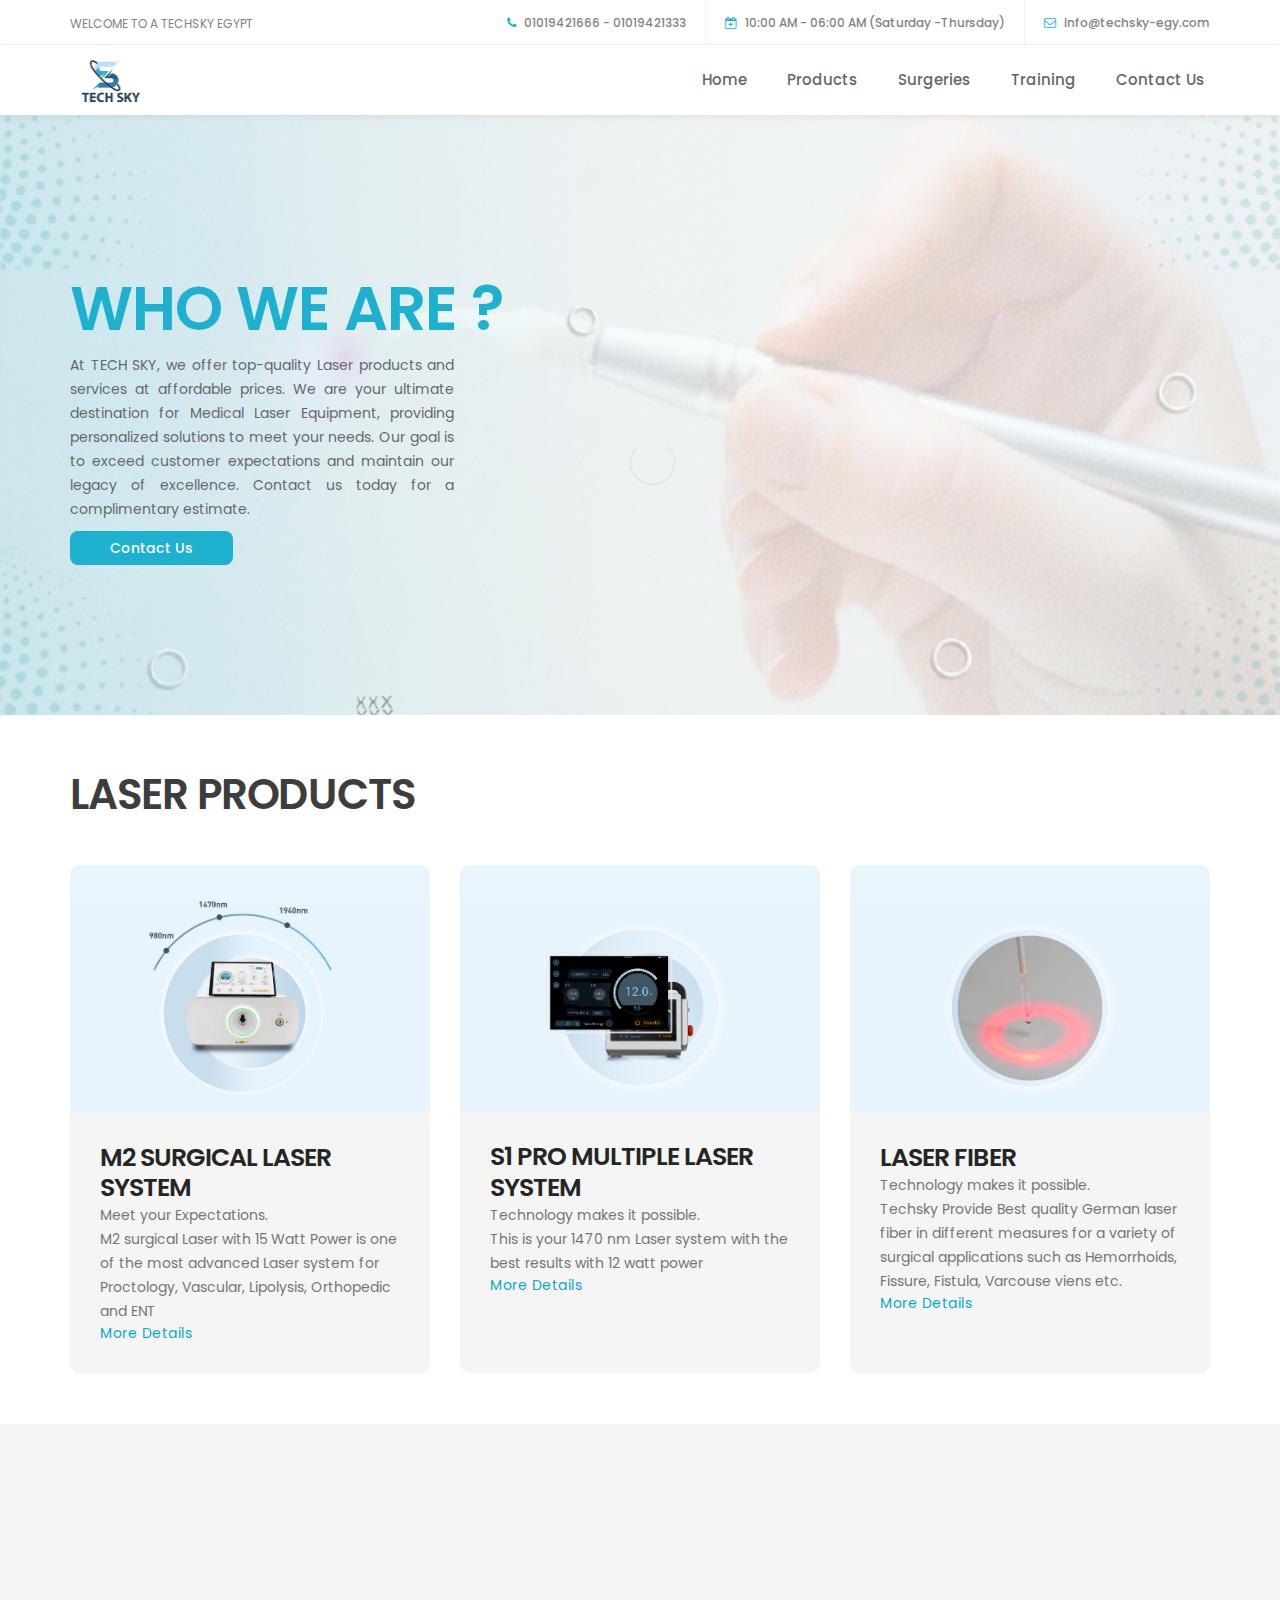
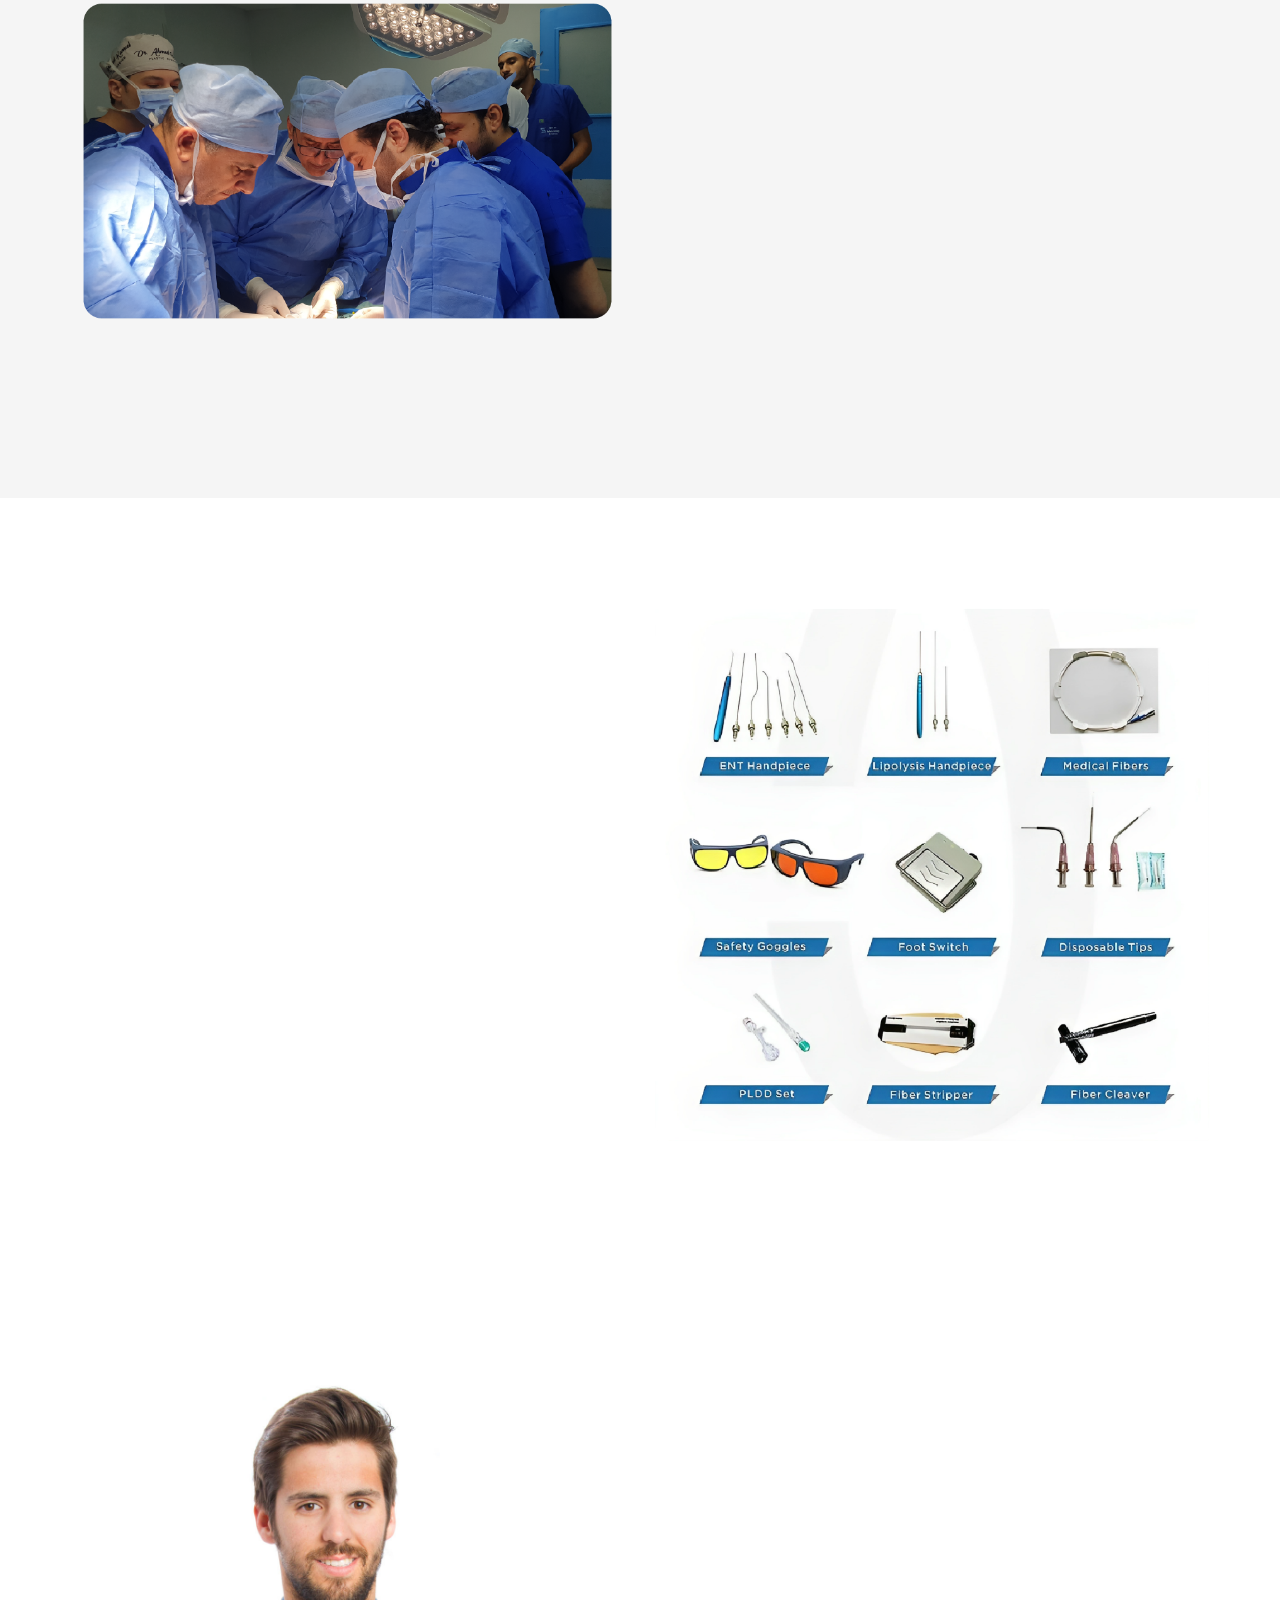
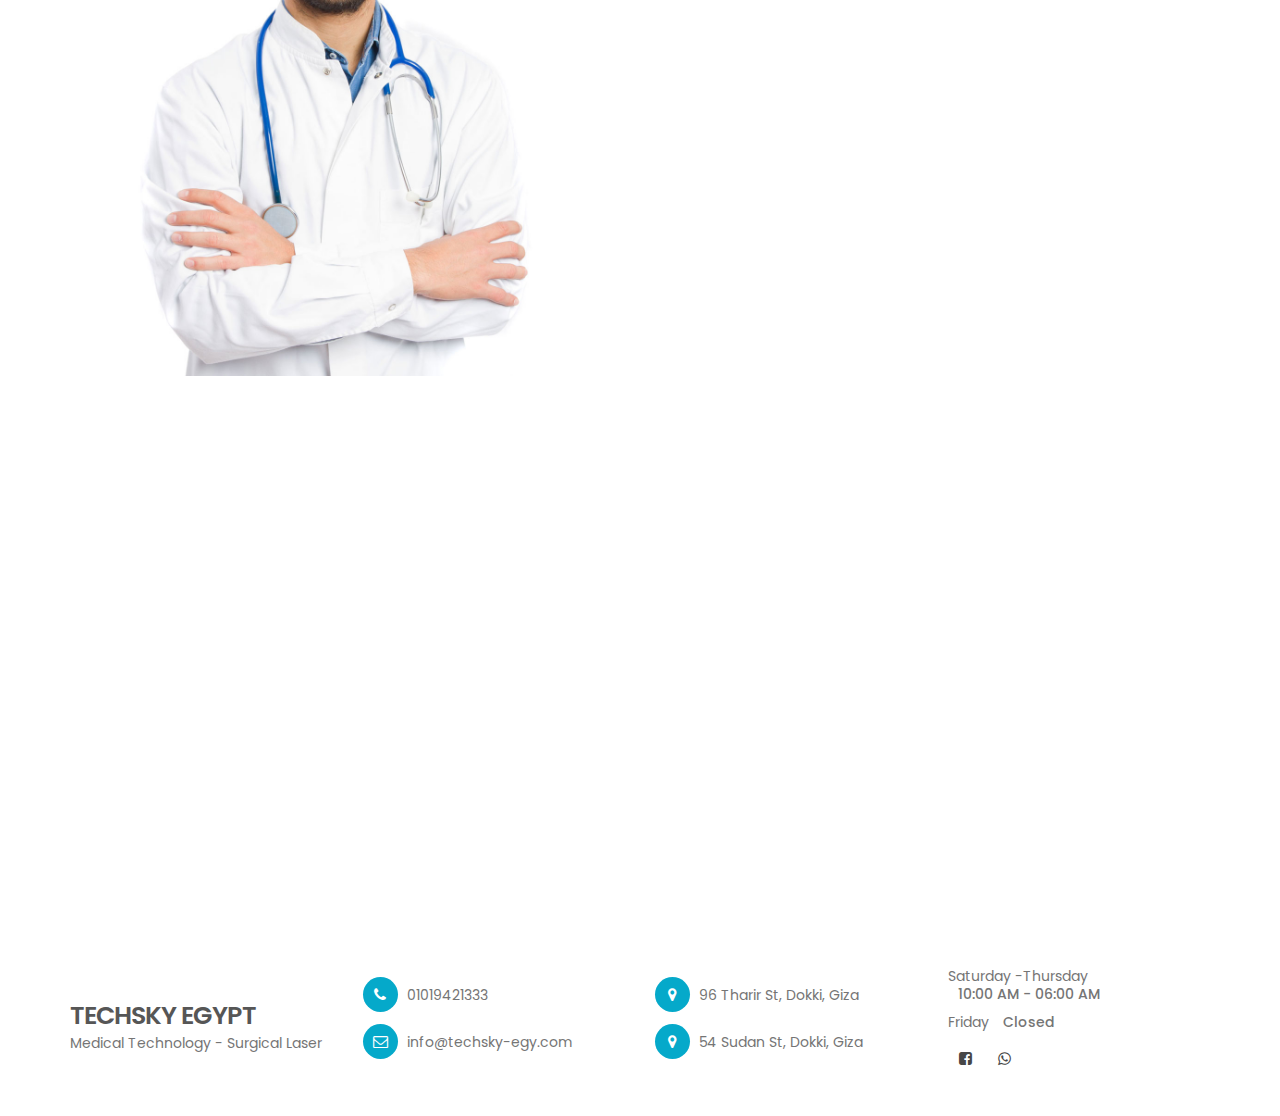
<file: index.html>
<!DOCTYPE html>
<html lang="en">

<head>

     <title>TECH SKY</title>
     <meta charset="UTF-8">
     <meta http-equiv="X-UA-Compatible" content="IE=Edge">
     <meta name="description" content="">
     <meta name="keywords" content="">
     <meta name="author" content="Tooplate">
     <meta name="viewport" content="width=device-width, initial-scale=1, maximum-scale=1">

     <link rel="stylesheet" href="css/bootstrap.min.css">
     <link rel="stylesheet" href="css/font-awesome.min.css">
     <link rel="stylesheet" href="css/animate.css">
     <link rel="stylesheet" href="css/owl.carousel.css">
     <link rel="stylesheet" href="css/owl.theme.default.min.css">

     <!-- MAIN CSS -->
     <link rel="stylesheet" href="css/tooplate-style.css">
     <link rel="icon" href="images/fav-icon.png" sizes="32x32" type="image/png">
</head>

<body id="top" data-spy="scroll" data-target=".navbar-collapse" data-offset="50">

     <!-- PRE LOADER -->
     <section class="preloader">
          <div class="spinner">
               <span class="spinner-rotate"></span>
          </div>
     </section>

     <!-- HEADER -->
     <header>
          <div class="container">
               <div class="row">
                    <div class="col-md-4 col-sm-5">
                         <p>WELCOME TO A TECHSKY EGYPT</p>
                    </div>
                    <div class="col-md-8 col-sm-7 text-align-right">
                         <span class="phone-icon"><i class="fa fa-phone"></i> <a
                                   href="https://wa.me/+2001019421666">01019421666</a>
                              - <a href="tel:01019421333">01019421333</a></span>
                         <span class="date-icon"><i class="fa fa-calendar-plus-o"></i> 10:00 AM - 06:00 AM (Saturday
                              -Thursday)</span>
                         <span class="email-icon"><i class="fa fa-envelope-o"></i> <a
                                   href="mailto:info@techsky-egy.com">info@techsky-egy.com</a></span>
                    </div>
               </div>
          </div>
     </header>

     <!-- MENU -->
     <section class="navbar navbar-default navbar-static-top" role="navigation">
          <div class="container">

               <div class="navbar-header">
                    <button class="navbar-toggle" data-toggle="collapse" data-target=".navbar-collapse">
                         <span class="icon icon-bar"></span>
                         <span class="icon icon-bar"></span>
                         <span class="icon icon-bar"></span>
                    </button>

                    <!-- lOGO TEXT HERE -->
                    <a href="index.html"><img src="./images/main-logo.webp" alt="Web site logo"></a>
               </div>

               <!-- MENU LINKS -->
               <div class="collapse navbar-collapse">
                    <ul class="nav navbar-nav navbar-right">
                         <li><a href="#home" class="smoothScroll">Home</a></li>
                         <li><a href="#products" class="smoothScroll">Products</a></li>
                         <li><a href="surgeries.html" class="smoothScroll">Surgeries</a></li>
                         <li><a href="#training" class="smoothScroll">Training</a></li>
                         <li><a href="#contact" class="smoothScroll">Contact Us</a></li>
                    </ul>
               </div>
          </div>
     </section>

     <!-- HOME -->
     <section id="home" class="homeLanding">
          <div class="container">
               <div class="landing-content">
                    <div class="col-md-6">
                         <h1>WHO WE ARE ?</h1>
                         <p>
                              At TECH SKY, we offer top-quality Laser products and services at affordable
                              prices. We are your ultimate destination for
                              Medical Laser Equipment, providing personalized solutions to meet your needs.
                              Our goal is to exceed customer
                              expectations and maintain our legacy of excellence. Contact us today for a
                              complimentary estimate.
                         </p>
                         <a href="#contact" class="section-btn btn btn-default">Contact Us</a>
                    </div>
               </div>
          </div>
     </section>
     <!-- <section id="home" class="slider">
          <div class="container">
               <div class="row">
                    <div class="item item-first">
                         <div class="landing-content">
                              <div class="col-md-offset-1 col-md-6">
                                   <h1>WHO WE ARE ?</h1>
                                   <p>
                                        At TECH SKY, we offer top-quality Laser products and services at affordable
                                        prices. We are your ultimate destination for
                                        Medical Laser Equipment, providing personalized solutions to meet your needs.
                                        Our goal is to exceed customer
                                        expectations and maintain our legacy of excellence. Contact us today for a
                                        complimentary estimate.
                                   </p>
                                   <a href="#contact" class="section-btn btn btn-default">Contact Us</a>
                              </div>
                         </div>
                    </div>
               </div>
          </div>
     </section> -->

     <!-- LASER PRODUCTS -->
     <section id="products">
          <div class="container">
               <div class="row">

                    <div class="col-md-12 col-sm-12">
                         <!-- SECTION TITLE -->
                         <div class="section-title wow fadeInUp" data-wow-delay="0.1s">
                              <h2>LASER PRODUCTS</h2>
                         </div>
                    </div>

                    <div class="col-md-4 col-sm-6">
                         <!-- NEWS THUMB -->
                         <div class="news-thumb wow fadeInUp products-card" data-wow-delay="0.4s">
                              <a href="m2-surgical.html">
                                   <img src="images/product-1.jpg" class="img-responsive" alt="">
                              </a>
                              <div class="news-info">
                                   <h3><a href="m2-surgical.html">M2 SURGICAL LASER SYSTEM</a></h3>
                                   <p>Meet your Expectations.</p>
                                   <p>M2 surgical Laser with 15 Watt Power is one of the most advanced Laser system for
                                        Proctology, Vascular, Lipolysis,
                                        Orthopedic and ENT </p>
                                   <span><a href="m2-surgical.html">More
                                             Details</a></span>
                              </div>
                         </div>
                    </div>

                    <div class="col-md-4 col-sm-6">
                         <!-- NEWS THUMB -->
                         <div class="news-thumb wow fadeInUp products-card" data-wow-delay="0.6s">
                              <a href="s1-pro.html">
                                   <img src="images/product-2.jpg" class="img-responsive" alt="">
                              </a>
                              <div class="news-info">
                                   <h3><a href="s1-pro.html">S1 PRO MULTIPLE LASER SYSTEM</a></h3>
                                   <p>Technology makes it possible.</p>
                                   <p>This is your 1470 nm Laser system with the best results with 12 watt power</p>
                                   <span><a href="s1-pro.html">More
                                             Details</a></span>
                              </div>
                         </div>
                    </div>

                    <div class="col-md-4 col-sm-6">
                         <!-- NEWS THUMB -->
                         <div class="news-thumb wow fadeInUp products-card" data-wow-delay="0.8s">
                              <a href="laser-fiber.html">
                                   <img src="images/product-3.jpg" class="img-responsive" alt="">
                              </a>
                              <div class="news-info">
                                   <h3><a href="laser-fiber.html">LASER FIBER</a></h3>
                                   <p>Technology makes it possible.</p>
                                   <p>Techsky Provide Best quality German laser fiber in different measures for a
                                        variety of surgical applications such as
                                        Hemorrhoids, Fissure, Fistula, Varcouse viens etc.</p>
                                   <span><a href="laser-fiber.html">More
                                             Details</a></span>
                              </div>
                         </div>
                    </div>

               </div>
          </div>
     </section>

     <!-- training -->
     <section id="training" class="bg-light">
          <div class="container">
               <div class="row">
                    <div class="col-md-6 col-sm-6">
                         <div class="">
                              <img src="images/TRANING.png" alt="">
                         </div>
                    </div>
                    <div class="col-md-6 col-sm-6">
                         <div class="about-info">
                              <h2 class="wow fadeInUp">TRANING</h2>
                              <div class="wow fadeInUp">
                                   <p>We Provide Training For Different specialists</p>
                                   <p>at Tech Sky, it is not just a place to pick a device, it is also a place for
                                        training in how to use Laser Device in
                                        different surgeries.</p>
                                   <a href="#contact" class="section-btn btn btn-default">Learn More</a>
                              </div>
                         </div>
                    </div>
               </div>
          </div>
     </section>

     <!-- Laser Access -->
     <section id="accessories">
          <div class="container">
               <div class="row d-flex align-items-center">
                    <div class="col-md-6 col-sm-6">
                         <div class="about-info">
                              <h2 class="wow fadeInUp">LASER ACCESSORIES</h2>
                              <div class="wow fadeInUp">
                                   <p>At Tech Sky, we supply materials and accessories for all of medical laser devices
                                        such as ( Laser Fibers, Hand-piece &
                                        etc )</p>
                                   <a href="accessories.html" class="section-btn btn btn-default">More Details</a>
                              </div>
                         </div>
                    </div>
                    <div class="col-md-6 col-sm-6">
                         <div class="">
                              <img src="images/ACCESSORIES.png" alt="">
                         </div>
                    </div>
               </div>
          </div>
     </section>


     <section id="contact">
          <div class="container">
               <div class="row">
                    <div class="col-md-6 col-sm-6">
                         <img src="images/appointment-image.jpg" class="img-responsive" alt="">
                    </div>
                    <div class="col-md-6 col-sm-6">
                         <!-- CONTACT FORM HERE -->
                         <form id="appointment-form" role="form" method="post" action="#">
                              <!-- SECTION TITLE -->
                              <div class="section-title wow fadeInUp">
                                   <h2>Contact Us</h2>
                              </div>
                              <div class="wow fadeInUp">
                                   <div class="col-sm-12 form-group">
                                        <label for="name">Name</label>
                                        <input type="text" class="form-control" id="name" name="name"
                                             placeholder="Full Name">
                                        <span class="error-message" style="color: red;"></span>
                                   </div>
                                   <div class="col-sm-12 form-group">
                                        <label for="email">Email</label>
                                        <input type="email" class="form-control" id="email" name="email"
                                             placeholder="Your Email">
                                        <span class="error-message" style="color: red;"></span>
                                   </div>
                                   <div class="col-sm-12 form-group">
                                        <label for="phone">Phone Number</label>
                                        <input type="text" class="form-control" id="phone" name="phone"
                                             placeholder="Phone">
                                        <span class="error-message" style="color: red;"></span>
                                   </div>
                                   <div class="col-sm-12 form-group">
                                        <label for="Message">Additional Message</label>
                                        <textarea class="form-control" rows="5" id="message" name="message"
                                             placeholder="Message"></textarea>
                                        <span class="error-message" style="color: red;"></span>
                                   </div>
                                   <div class="col-sm-12">
                                        <button type="submit" class="section-btn btn btn-default"
                                             style="width: 100%;padding-block: 12px;" id="cf-submit"
                                             name="submit">Submit
                                        </button>
                                   </div>
                              </div>
                         </form>
                    </div>
               </div>
          </div>
     </section>

     <!-- GOOGLE MAP -->
     <section id="google-map">
          <iframe
               src="https://www.google.com/maps/embed?pb=!1m18!1m12!1m3!1d3453.9061505016048!2d31.1954115!3d30.0395502!2m3!1f0!2f0!3f0!3m2!1i1024!2i768!4f13.1!3m3!1m2!1s0x145847de5da4b3bd%3A0xa9a4f32d90bdd820!2zVGVjaHNreSBDb-KAmSB8INiq2YMg2LPZg9in2Yo!5e0!3m2!1sen!2sus!4v1703271270224!5m2!1sen!2sus"
               width="100%" height="350" style="border:0;" frameborder="0" allowfullscreen="allow" loading="lazy"
               referrerpolicy="no-referrer-when-downgrade"></iframe>
     </section>

     <!-- FOOTER -->
     <footer>
          <div class="container">
               <div class="row">
                    <div class="col-md-3 col-sm-3">
                         <div class="footer-thumb footer-logo">
                              <img class="wow fadeInUp" src="images/logo.png" />
                              <h3>TECHSKY EGYPT</h3>
                              <p>Medical Technology - Surgical Laser</p>
                              <!-- <p>Al Duqqi, Ad Doqi, Dokki, Giza Governorate, Egyp</p> -->
                         </div>
                    </div>
                    <div class="col-md-3 col-sm-3">
                         <div class="footer-thumb">
                              <h4 class="wow fadeInUp">Contact Info</h4>
                              <div class="contact-info">
                                   <a href="tel:01019421333"><i class="fa fa-phone"></i> 01019421333</a>
                                   <a href="mailto:info@techsky-egy.com"><i class="fa fa-envelope-o"></i>
                                        info@techsky-egy.com</a>
                              </div>
                         </div>
                    </div>
                    <div class="col-md-3 col-sm-3">
                         <div class="footer-thumb">
                              <h4 class="wow fadeInUp">Address Details</h4>
                              <div class="contact-info">
                                   <a><i class="fa fa-map-marker"></i>
                                        96 Tharir St, Dokki, Giza</a>
                                   <a><i class="fa fa-map-marker"></i>
                                        54 Sudan St, Dokki, Giza</a>
                              </div>
                         </div>
                    </div>
                    <div class="col-md-3 col-sm-3">
                         <div class="footer-thumb">
                              <div class="opening-hours">
                                   <h4 class="wow fadeInUp">Opening Hours</h4>
                                   <p>Saturday -Thursday <span>10:00 AM - 06:00 AM</span></p>
                                   <p>Friday <span>Closed</span></p>
                              </div>
                              <ul class="social-icon">
                                   <li><a target="_blank" href="https://www.facebook.com/SkyTechMT?mibextid=LQQJ4d"
                                             class="fa fa-facebook-square" attr="facebook icon"></a></li>
                                   <!-- <li><a href="#" class="fa fa-instagram"></a></li> -->
                                   <li><a href="https://wa.me/+2001019421666" class="fa fa-whatsapp"></a></li>
                              </ul>
                         </div>
                    </div>
               </div>
          </div>
     </footer>

     <!-- SCRIPTS -->
     <script src="js/jquery.js"></script>
     <script src="js/bootstrap.min.js"></script>
     <script src="js/jquery.sticky.js"></script>
     <script src="js/jquery.stellar.min.js"></script>
     <script src="js/wow.min.js"></script>
     <script src="js/smoothscroll.js"></script>
     <script src="js/owl.carousel.min.js"></script>
     <script src="js/custom.js"></script>
     <script src="js/main.js"></script>

</body>

</html>
</file>
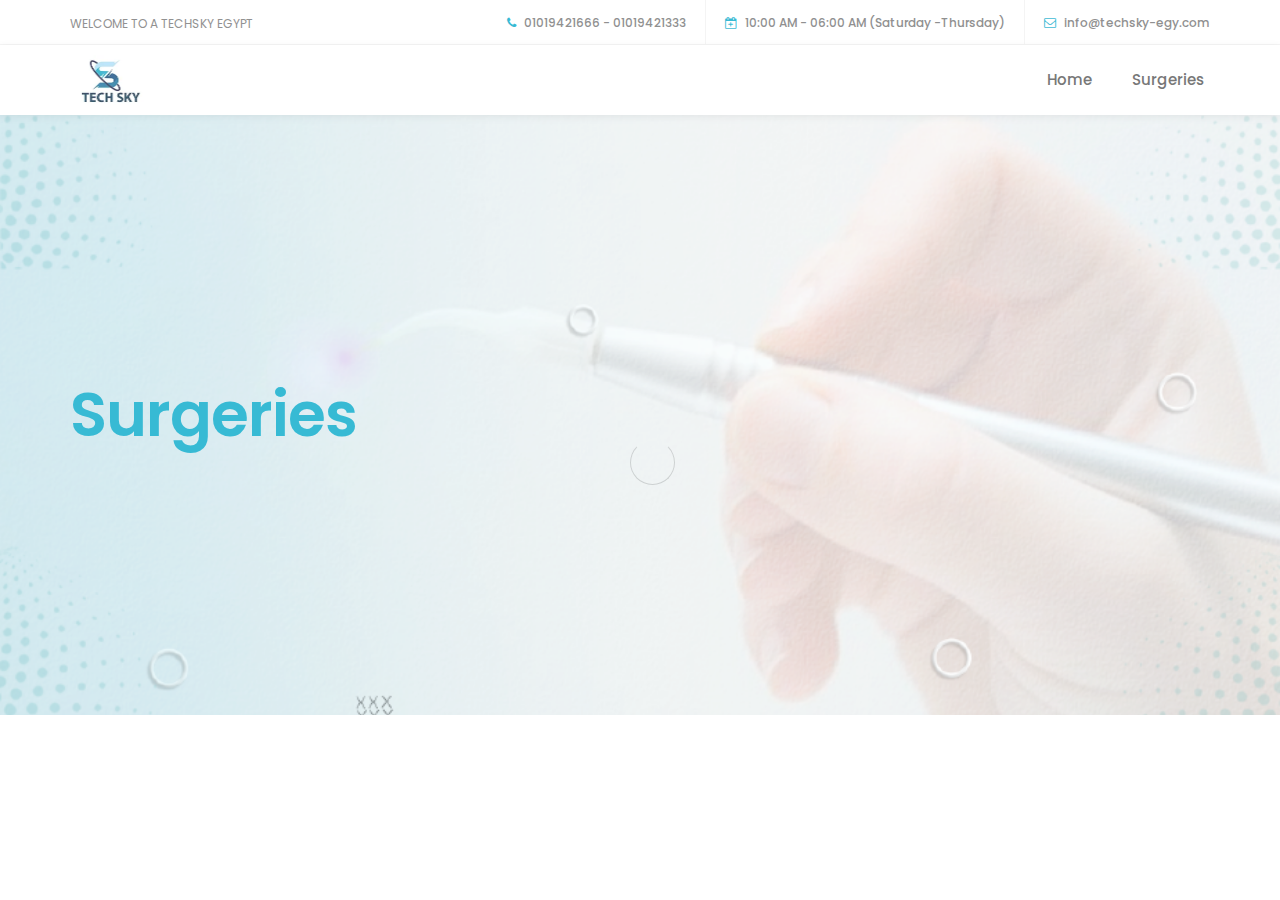
<file: surgeries.html>
<!DOCTYPE html>
<html lang="en">

<head>

    <title>TECH SKY</title>
    <meta charset="UTF-8">
    <meta http-equiv="X-UA-Compatible" content="IE=Edge">
    <meta name="description" content="">
    <meta name="keywords" content="">
    <meta name="author" content="Tooplate">
    <meta name="viewport" content="width=device-width, initial-scale=1, maximum-scale=1">

    <link rel="stylesheet" href="css/bootstrap.min.css">
    <link rel="stylesheet" href="css/font-awesome.min.css">
    <link rel="stylesheet" href="css/animate.css">
    <link rel="stylesheet" href="css/owl.carousel.css">
    <link rel="stylesheet" href="css/owl.theme.default.min.css">

    <!-- MAIN CSS -->
    <link rel="stylesheet" href="css/tooplate-style.css">
    <link rel="icon" href="images/fav-icon.png" sizes="32x32" type="image/png">


</head>

<body id="top" data-spy="scroll" data-target=".navbar-collapse" data-offset="50">

    <!-- PRE LOADER -->
    <section class="preloader">
        <div class="spinner">
            <span class="spinner-rotate"></span>
        </div>
    </section>

    <!-- HEADER -->
    <header>
        <div class="container">
            <div class="row">
                <div class="col-md-4 col-sm-5">
                    <p>WELCOME TO A TECHSKY EGYPT</p>
                </div>
                <div class="col-md-8 col-sm-7 text-align-right">
                    <span class="phone-icon"><i class="fa fa-phone"></i> <a
                            href="https://wa.me/+2001019421666">01019421666</a>
                        - <a href="tel:01019421333">01019421333</a></span>
                    <span class="date-icon"><i class="fa fa-calendar-plus-o"></i> 10:00 AM - 06:00 AM (Saturday
                        -Thursday)</span>
                    <span class="email-icon"><i class="fa fa-envelope-o"></i> <a
                            href="mailto:info@techsky-egy.com">info@techsky-egy.com</a></span>
                </div>
            </div>
        </div>
    </header>

    <!-- MENU -->
    <section class="navbar navbar-default navbar-static-top" role="navigation">
        <div class="container">

            <div class="navbar-header">
                <button class="navbar-toggle" data-toggle="collapse" data-target=".navbar-collapse">
                    <span class="icon icon-bar"></span>
                    <span class="icon icon-bar"></span>
                    <span class="icon icon-bar"></span>
                </button>

                <!-- lOGO TEXT HERE -->
                <a href="index.html"><img src="./images/main-logo.webp" alt="Web site logo"></a>
            </div>

            <!-- MENU LINKS -->
            <div class="collapse navbar-collapse">
                <ul class="nav navbar-nav navbar-right">
                    <li><a href="index.html" class="smoothScroll">Home</a></li>
                    <!-- <li><a href="#products" class="smoothScroll">Products</a></li> -->
                    <li><a href="surgeries.html" class="smoothScroll">Surgeries</a></li>
                    <!-- <li><a href="#training" class="smoothScroll">Training</a></li> -->
                    <!-- <li><a href="#contact" class="smoothScroll">Contact Us</a></li> -->
                </ul>
            </div>
        </div>
    </section>
    <!-- HOME -->
    <section id="home" class="homeLanding">
        <div class="container">
            <div class="landing-content">
                <div class="col-md-6">
                    <h1>Surgeries</h1>
                </div>
            </div>
        </div>
    </section>
    <!-- SCRIPTS -->
    <script src="js/jquery.js"></script>
    <script src="js/bootstrap.min.js"></script>
    <script src="js/jquery.sticky.js"></script>
    <script src="js/jquery.stellar.min.js"></script>
    <script src="js/wow.min.js"></script>
    <script src="js/smoothscroll.js"></script>
    <script src="js/owl.carousel.min.js"></script>
    <script src="js/custom.js"></script>
    <script src="js/main.js"></script>
</body>

</html>
</file>
<file: css/tooplate-style.css>
@import url('https://fonts.googleapis.com/css?family=Poppins:400,500,600');

body {
  background: #ffffff;
  font-family: 'Poppins', sans-serif;
  overflow-x: hidden;
}


/*---------------------------------------
     TYPOGRAPHY
  -----------------------------------------*/

h1,
h2,
h3,
h4,
h5,
h6 {
  font-weight: 600;
  line-height: inherit;
}

h1,
h2,
h3,
h4 {
  letter-spacing: -1px;
}

h5 {
  font-weight: 500;
}

h1 {
  color: #252525;
  font-size: 4.4em;
}

h2 {
  color: #272727;
  font-size: 3em;
  padding-bottom: 10px;
}

h3 {
  font-size: 1.8em;
  line-height: 1.2em;
  margin-bottom: 0;
}

h4 {
  color: #454545;
  font-size: 1.8em;
  padding-bottom: 2px;
}

h6 {
  letter-spacing: 0;
  font-weight: normal;
}

p {
  color: #757575;
  font-size: 14px;
  font-weight: normal;
  line-height: 24px;
}


/*---------------------------------------
     GENERAL
  -----------------------------------------*/

html {
  -webkit-font-smoothing: antialiased;
}

a {
  color: #252525;
  -webkit-transition: 0.5s;
  transition: 0.5s;
  text-decoration: none !important;
}

a:hover,
a:active,
a:focus {
  color: #05a9ca;
  outline: none;
}

::-webkit-scrollbar {
  width: 5px;
  height: 8px;
}

::-webkit-scrollbar-thumb {
  cursor: pointer;
  background: #05a9ca;
  border-radius: 8px;
  -webkit-border-radius: 8px;
  -moz-border-radius: 8px;
  -ms-border-radius: 8px;
  -o-border-radius: 8px;
}

.section-title {
  padding-bottom: 20px;
}

.section-title h2 {
  margin-top: 0;
}

.section-btn {
  background: #05a9ca;
  border: 0;
  border-radius: 3px;
  color: #ffffff;
  font-size: inherit;
  font-weight: 500;
  padding: 7px 40px;
  border-radius: 8px;
  -webkit-border-radius: 8px;
  -moz-border-radius: 8px;
  -ms-border-radius: 8px;
  -o-border-radius: 8px;
}

.section-btn:hover {
  /* transform: translateY(-5px); */
  background: #1b75a0;
  color: #fff;

}

.text-align-right {
  text-align: right;
}

.text-align-center {
  text-align: center;
}

.border-top {
  border-top: 1px solid #f2f2f2;
  margin-top: 4em;
  padding-top: 2.5em;
}

.btn-gray {
  background: #393939;
}

.btn-blue {
  background: #4267b2;
}

.news-thumb {
  background: #ffffff;
  border-radius: 10px;
}

.news-thumb img {
  border-radius: 10px 10px 0 0;
}

.news-info {
  padding: 30px;
  text-align: left;
  height: 261px;
}

.news-info span {
  letter-spacing: 0.5px;
}

.news-info h3 {
  margin: 0;
}

.news-info span a {
  color: #05a9ca;
  display: inline !important;
}

.news-info span:hover a {
  color: #1b75a0;
}

.news-info p {
  margin: 0;
}

.author {
  border-top: 1px solid #f0f0f0;
  padding-top: 1.5em;
  margin-top: 2em;
}

.author img,
.author .author-info {
  display: inline-block;
  vertical-align: top;
}

.author-info h5 {
  margin-bottom: 0;
}

.author img {
  border-radius: 100%;
  width: 50px;
  height: 50px;
  margin-right: 10px;
}


#about,
#team,
#news,
#news-detail {
  position: relative;
  padding-top: 100px;
  padding-bottom: 100px;
}

#news,
#service {
  text-align: center;
}

#google-map {
  line-height: 0;
  margin: 0;
  padding: 0;
}

.bg-light {
  background-color: #f5f5f5;
}

/*---------------------------------------
       PRE LOADER
  -----------------------------------------*/

.preloader {
  position: fixed;
  top: 0;
  left: 0;
  width: 100%;
  height: 100%;
  z-index: 99999;
  display: flex;
  flex-flow: row nowrap;
  justify-content: center;
  align-items: center;
  background: none repeat scroll 0 0 #ffffff;
}

.spinner {
  border: 1px solid transparent;
  border-radius: 3px;
  position: relative;
}

.spinner:before {
  content: '';
  box-sizing: border-box;
  position: absolute;
  top: 50%;
  left: 50%;
  width: 45px;
  height: 45px;
  margin-top: -10px;
  margin-left: -10px;
  border-radius: 50%;
  border: 1px solid #575757;
  border-top-color: #ffffff;
  animation: spinner .9s linear infinite;
}

@-webkit-@keyframes spinner {
  to {
    transform: rotate(360deg);
  }
}

@keyframes spinner {
  to {
    transform: rotate(360deg);
  }
}



/*---------------------------------------
      MENU
  -----------------------------------------*/

header {
  background: #ffffff;
  border-bottom: 1px solid #f2f2f2;
  display: flex;
  height: 45px;
}

header .col-md-8 {
  padding-right: 0;
}

header p,
header span {
  font-size: 12px;
  line-height: 24px;
  padding-top: 12px;
}

header a,
header span {
  color: #747474;
}

header span {
  font-weight: 500;
  display: inline-block;
  padding: 11px 15px;
}

header span.date-icon {
  border-left: 1px solid #f2f2f2;
  border-right: 1px solid #f2f2f2;
  padding-right: 19px;
  padding-left: 19px;
}

header span i {
  color: #05a9ca;
  margin-right: 5px;
}



/*---------------------------------------
      MENU
  -----------------------------------------*/

.navbar-default {
  background: #ffffff;
  box-shadow: 0 2px 8px rgba(0, 0, 0, .075);
  border: none;
  margin-bottom: 0;
  padding: 10px;
}

.navbar-default img {
  width: 80px;
}

.navbar-default .navbar-nav li.appointment-btn {
  margin: 3px 0 0 20px;
}

.navbar-default .navbar-nav li.appointment-btn a {
  background: #a5c422;
  border-radius: 3px;
  color: #ffffff;
  font-weight: 600;
  padding-top: 12px;
  padding-bottom: 12px;
}

.navbar-default .navbar-nav li.appointment-btn a:hover {
  background: #4267b2;
  color: #ffffff !important;
}

.navbar-default .navbar-nav li a {
  color: #555555;
  font-size: 15px;
  font-weight: 500;
  padding-right: 20px;
  padding-left: 20px;
  -webkit-transition: all ease-in-out 0.4s;
  transition: all ease-in-out 0.4s;
}

.navbar-default .navbar-nav>li a:hover {
  color: #393939 !important;
}

.navbar-default .navbar-nav>li>a:hover,
.navbar-default .navbar-nav>li>a:focus {
  color: #555555;
  background-color: transparent;
}

.navbar-default .navbar-nav>.active>a,
.navbar-default .navbar-nav>.active>a:hover,
.navbar-default .navbar-nav>.active>a:focus {
  color: #393939;
  background-color: transparent;
}

.navbar-default .navbar-toggle {
  border: none;
  padding-top: 10px;
}

.navbar-default .navbar-toggle .icon-bar {
  background: #393939;
  border-color: transparent;
}

.navbar-default .navbar-toggle:hover,
.navbar-default .navbar-toggle:focus {
  background-color: transparent;
}



/*---------------------------------------
      HOME
  -----------------------------------------*/

#home h1 {
  color: #05a9ca;
  padding-bottom: 0;
  margin-top: 0;
  margin-bottom: 0;

}


.owl-theme .owl-dots .owl-dot span {
  width: 8px;
  height: 8px;
  margin: 5px 7px;
  border: 2px solid #d9d9d9;
  background: transparent;
  display: block;
  -webkit-backface-visibility: visible;
  transition: opacity 200ms ease;
  border-radius: 30px;
}

.owl-theme .owl-dots .owl-dot.active span,
.owl-theme .owl-dots .owl-dot:hover span {
  background-color: #ffffff;
  border-color: transparent;
}

.homeLanding {
  background-image: url(../images/landing.png);
  background-position: center center;
  background-size: cover;
  height: 600px;
  position: relative;
}

.homeLanding .container {
  padding: 0;
}


#home .landing-content {
  height: 100%;
  align-items: center;
  display: flex;
  position: absolute;
}

#home .landing-content p {
  color: #565656;
  /* width: 60%; */
  text-align: justify;
}

.btn-default:focus {
  background-color: #1b75a0;
  color: #fff;
  border: none;
  outline: none;
}

/*---------------------------------------
      ABOUT
  -----------------------------------------*/

#about {
  /* background: url('../images/TRANING.jpg') no-repeat top center; */
  /* background-size: cover; */
  padding-top: 50px;
  padding-bottom: 50px;
}

.profile img,
.profile figcaption {
  display: inline-block;
  vertical-align: top;
  margin-top: 1em;
}

.profile img {
  border-radius: 100%;
  width: 65px;
  height: 65px;
  margin-right: 1em;
}

.profile figcaption h3 {
  margin-top: 0;
}

#about h6 {
  color: #858585;
  margin: 0;
}



/*---------------------------------------
  training
  -----------------------------------------*/
#training {
  padding-block: 60px;
  /* margin-top: 55px; */
}

#training .row {
  display: flex;
  align-items: center;
}

#training img {
  width: 100%;
  height: 100%;
}

/*---------------------------------------
            accessories
  -----------------------------------------*/
#accessories {
  padding-block: 100px;
}

#accessories .row {
  display: flex;
  align-items: center;
}

#accessories img {
  width: 100%;
  height: 100%;
}

/*---------------------------------------
      TEAM MEMBERS
  -----------------------------------------*/

.team-thumb {
  background-color: #f9f9f9;
  border-radius: 0 0 10px 10px;
  position: relative;
  overflow: hidden;
  cursor: pointer;
}

.team-info {
  padding: 20px 30px 0 30px;
}

.team-contact-info {
  border-top: 1px solid #e9e9e9;
  padding-top: 1.2em;
  margin-top: 1.5em;
}

.team-contact-info .fa {
  margin-right: 5px;
  display: inline-block;
}

.team-contact-info p {
  margin-bottom: 2px;
}

.team-contact-info a {
  color: #757575;
}

.team-thumb .social-icon li {
  font-weight: 500;
}

.team-thumb .social-icon li a {
  background: #ffffff;
  border-radius: 100%;
  font-size: 20px;
  width: 50px;
  height: 50px;
  line-height: 50px;
  margin: 0 2px 0 2px;
}

.team-thumb .social-icon {
  opacity: 0;
  transform: translateY(100%);
  transition: 0.5s 0.2s;
  text-align: center;
  position: relative;
  top: 0;
}

.team-thumb:hover .social-icon {
  opacity: 1;
  transition-delay: 0.3s;
  transform: translateY(0px);
  top: -22em;
}



/*---------------------------------------
     SERVICE
  -----------------------------------------*/

#service {
  background: #a5c422;
}

#service h2,
#service h4 {
  color: #ffffff;
}

#service p {
  color: #d9d9d9;
}

#service .service-thumb {
  padding: 0 22px;
}

#service .fa {
  font-size: 50px;
  margin-bottom: 10px;
  background: #ffffff;
  color: #a5c422;
  width: 120px;
  height: 120px;
  line-height: 120px;
  border-radius: 100%;
}


/*---------------------------------------
      NEWS
  -----------------------------------------*/

#news,
#news-detail {
  background: #f9f9f9;
}

#news-detail blockquote {
  margin: 30px 0;
}

.news-detail-thumb .news-image img {
  border-radius: 10px;
}

.news-detail-thumb h3 {
  margin-bottom: 8px;
}

.news-image {
  margin-bottom: 30px;
  position: relative;
}

.news-image img {
  width: 100%;
}

.news-detail-thumb ul {
  margin: 32px 12px 22px 0px;
}

.news-detail-thumb ul li {
  list-style: circle;
  font-weight: normal;
  padding: 6px 12px 6px 0px;
}

.news-sidebar {
  margin-top: 16px;
}

.news-social-share {
  text-align: center;
  padding-top: 22px;
}

.news-social-share .btn {
  border-radius: 100px;
  border: none;
  font-size: 10px;
  font-weight: 600;
  margin: 2px 6px;
  padding: 8px 14px;
}

.news-social-share .btn-primary {
  background: #3b5998;
}

.news-social-share .btn-success {
  background: #1da1f2;
}

.news-social-share .btn-danger {
  background: #dd4b39;
}

.news-social-share a .fa {
  padding-right: 4px;
}

.recent-post {
  padding-top: 2px;
  padding-bottom: 18px;
}

.recent-post .media img {
  border-radius: 100%;
  width: 80px;
  height: 80px;
  margin-right: 5px;
}

.recent-post .media-heading {
  font-size: 16px;
  font-weight: 500;
  line-height: inherit;
  margin-top: 5px;
}

.news-categories {
  margin-top: 8px;
}

.news-categories li a {
  color: #2b2b2b;
}

.news-ads {
  background: #ffffff;
  border-right: 4px solid #2b2b2b;
  padding: 42px;
  text-align: center;
  margin: 26px 0 26px 0;
}

.news-ads.sidebar-ads {
  border-left: 4px solid #2b2b2b;
  border-right: 0px;
}

.news-ads h4 {
  font-size: 18px;
}

.news-tags h4 {
  padding-bottom: 6px;
}

.news-categories li,
.news-tags li {
  list-style: none;
  display: inline-block;
  margin: 4px;
}

.news-tags li a {
  background: #393939;
  border-radius: 50px;
  color: #ffffff;
  display: inline-block;
  font-size: 12px;
  font-weight: 500;
  text-decoration: none;
  float: left;
  min-width: 30px;
  padding: 6px 12px;
  -webkit-transition: all ease-in-out 0.4s;
  transition: all ease-in-out 0.4s;
}

.news-tags li a:hover {
  background: #4267b2;
}

#products {
  padding-block: 50px;
}

#products .products-card {
  background-color: #f5f5f5;
}


/*---------------------------------------
      APPOINTMENT
  -----------------------------------------*/

#appointment {
  padding-top: 100px;
}

#appointment label {
  color: #393939;
  font-weight: 500;
}

#appointment .form-control {
  background: #f9f9f9;
  border: none;
  border-radius: 3px;
  box-shadow: none;
  font-size: 14px;
  font-weight: normal;
  margin-bottom: 15px;
  transition: all ease-in-out 0.4s;
}

#appointment input,
#appointment select {
  height: 45px;
}

#appointment button#cf-submit {
  background: #05a9ca;
  color: #ffffff;
  font-weight: 600;
  height: 55px;
}

#appointment button#cf-submit:hover {
  background: #1b75a0;
  color: #ffffff;
}


/*---------------------------------------
     FOOTER
  -----------------------------------------*/

footer {
  padding-top: 80px;
  padding-bottom: 40px;
}

footer h4 {
  padding-bottom: 5px;
}

footer a {
  color: #757575;
}

footer a:hover {
  color: #4267b2;
}

.contact-info {
  padding-top: 10px;
}

.contact-info .fa {
  background: #05a9ca;
  border-radius: 100%;
  color: #ffffff;
  font-size: 15px;
  width: 35px;
  height: 35px;
  line-height: 35px;
  text-align: center;
  margin-right: 5px;
  margin-bottom: 2px;
}

.latest-stories {
  margin-bottom: 20px;
}

.stories-image,
.stories-info {
  display: inline-block;
  vertical-align: top;
}

.stories-image img {
  border-radius: 100%;
  width: 65px;
  height: 65px;
}

.stories-info {
  margin-left: 15px;
}

.stories-info h5 {
  margin-bottom: 2px;
}

.stories-info span {
  color: #858585;
  font-size: 12px;
}

.opening-hours p {
  line-height: 18px;
}

.opening-hours span {
  font-weight: 500;
  display: inline-block;
  padding-left: 10px;
}

.copyright-text p,
.footer-link a {
  color: #858585;
  font-size: 12px;
  font-weight: 500;
}

.footer-link a {
  font-size: 12px;
  display: inline-block;
  padding: 0 10px;
  margin-top: 4px;
}

.angle-up-btn {
  position: relative;
  bottom: 4em;
  display: block;
}

.angle-up-btn a {
  background: #ffffff;
  border: 1px solid #f2f2f2;
  border-radius: 3px;
  font-size: 20px;
  color: #393939;
  display: inline-block;
  text-align: center;
  width: 40px;
  height: 40px;
  line-height: 38px;
  transition: transform 0.1s ease-in;
  transform: translateX(0);
}

.angle-up-btn a:hover {
  background: #4267b2;
  color: #ffffff;
  transform: translateY(-5px);
}


/*---------------------------------------
     SOCIAL ICON
  -----------------------------------------*/

.social-icon {
  position: relative;
  padding: 0;
  margin: 0;
}

.social-icon li {
  display: inline-block;
  list-style: none;
}

.social-icon li a {
  border-radius: 100px;
  color: #464646;
  font-size: 15px;
  width: 35px;
  height: 35px;
  line-height: 35px;
  text-decoration: none;
  text-align: center;
  transition: all 0.4s ease-in-out;
  position: relative;
}

.social-icon li a:hover {
  background: #05a9ca;
  color: #ffffff;
}


/*---------------------------------------
     RESPONSIVE STYLES
  -----------------------------------------*/

@media only screen and (max-width: 1200px) {
  h1 {
    font-size: 4em;
  }

  h2 {
    font-size: 2.5em;
  }

  h3 {
    font-size: 1.5em;
  }

  header {
    height: inherit;
  }

  header span.date-icon {
    border: 0;
    padding-right: 0;
    padding-left: 0;
  }

  header span.email-icon,
  header a.email-icon {
    padding-top: 0;
  }

  .navbar-default .navbar-nav li a {
    padding-right: 15px;
    padding-left: 15px;
  }
}

@media only screen and (max-width: 992px) {
  header {
    padding-bottom: 10px;
  }

  header .text-align-right {
    text-align: left;
  }

  header span,
  header a {
    padding-top: 0;
    padding-left: 0;
    padding-bottom: 0;
  }
}

@media only screen and (max-width: 767px) {

  .navbar-default .navbar-collapse,
  .navbar-default .navbar-form {
    border-color: transparent;
  }

  .navbar-default .navbar-nav li.appointment-btn {
    margin-left: 15px;
  }

  .navbar-default .navbar-nav li a {
    display: inline-block;
    padding-top: 8px;
    padding-bottom: 8px;
  }

  .news-sidebar {
    margin-top: 2em;
  }

  #appointment-form {
    padding-top: 4em;
    padding-bottom: 4em;
  }

  footer {
    padding-top: 60px;
    padding-bottom: 0;
  }

  .footer-thumb {
    padding-bottom: 10px;
  }

  .border-top {
    text-align: center;
  }

  .copyright-text {
    margin-top: 10px;
  }

  .angle-up-btn {
    bottom: 10em;
  }

  #home .landing-content p {
    width: 100%;
  }
}

@media only screen and (max-width: 639px) {
  h1 {
    font-size: 2.9em;
    line-height: 1.2em;
  }

  h2 {
    font-size: 2.1em;
  }

  h4 {
    font-size: 1.4em;
  }

  #home h3 {
    font-size: 11px;
    letter-spacing: 1px;
  }

}

@media screen and (max-width:768px) {
  .products-card {
    margin-bottom: 20px;
  }

  #training .row,
  #accessories .row {
    flex-direction: column;
  }

  #accessories .row .col-md-6:last-child {
    order: -1;
  }
}

#contact {
  padding-block: 100px;
}

.form-control {
  width: 100%;
  padding: 0.375rem 0.75rem;
  font-size: 1.3rem;
  line-height: 1.5;
  color: #495057;
  background-color: #f5f5f5;
  background-clip: padding-box;
  border: none;
  border-radius: 0.25rem;
  transition: border-color .15s ease-in-out, box-shadow .15s ease-in-out;
  box-shadow: none;
  height: 40px;
}

.form-control:focus {
  color: #495057;
  background-color: #fff;
  border: none;
  outline: 0;
  box-shadow: 0 0 0 0.2rem rgba(0, 123, 255, .25);
  background-color: #f5f5f5;
  box-shadow: none;
}

label {
  color: #565656;
}

.form-group {
  margin-bottom: 10px;
}

.footer-logo img {
  width: 95px;
  height: 100%;
}

.footer-logo h3 {
  margin-top: 0;
  color: #565656;
}

.footer-logo p {
  margin: 0 0 5px 0;
}

.contact-info a {
  display: block;
  margin-bottom: 10px;
}

.navbar-nav a {
  position: relative;
  transition: all .4s;
  -webkit-transition: all .4s;
  -moz-transition: all .4s;
  -ms-transition: all .4s;
  -o-transition: all .4s;
  padding-bottom: 3px !important;
}

.navbar-nav a::before {
  content: '';
  position: absolute;
  width: 0px;
  height: 2px;
  background-color: #05a9ca;
  bottom: 0;
  transition: all .4s;
  -webkit-transition: all .4s;
  -moz-transition: all .4s;
  -ms-transition: all .4s;
  -o-transition: all .4s;
}

.navbar-nav li.active a::before {
  width: calc(100% - 40px);
}

@media (min-width: 992px) {
  .col-md-offset-1 {
    margin-left: 13%;
  }
}

@media (min-width:1201px) {
  #home .landing-content p {
    width: 66%;
  }
}

@media (min-width:768px) and (max-width:991px) {
  #home .landing-content p {
    width: 53%;
  }
}
</file>
